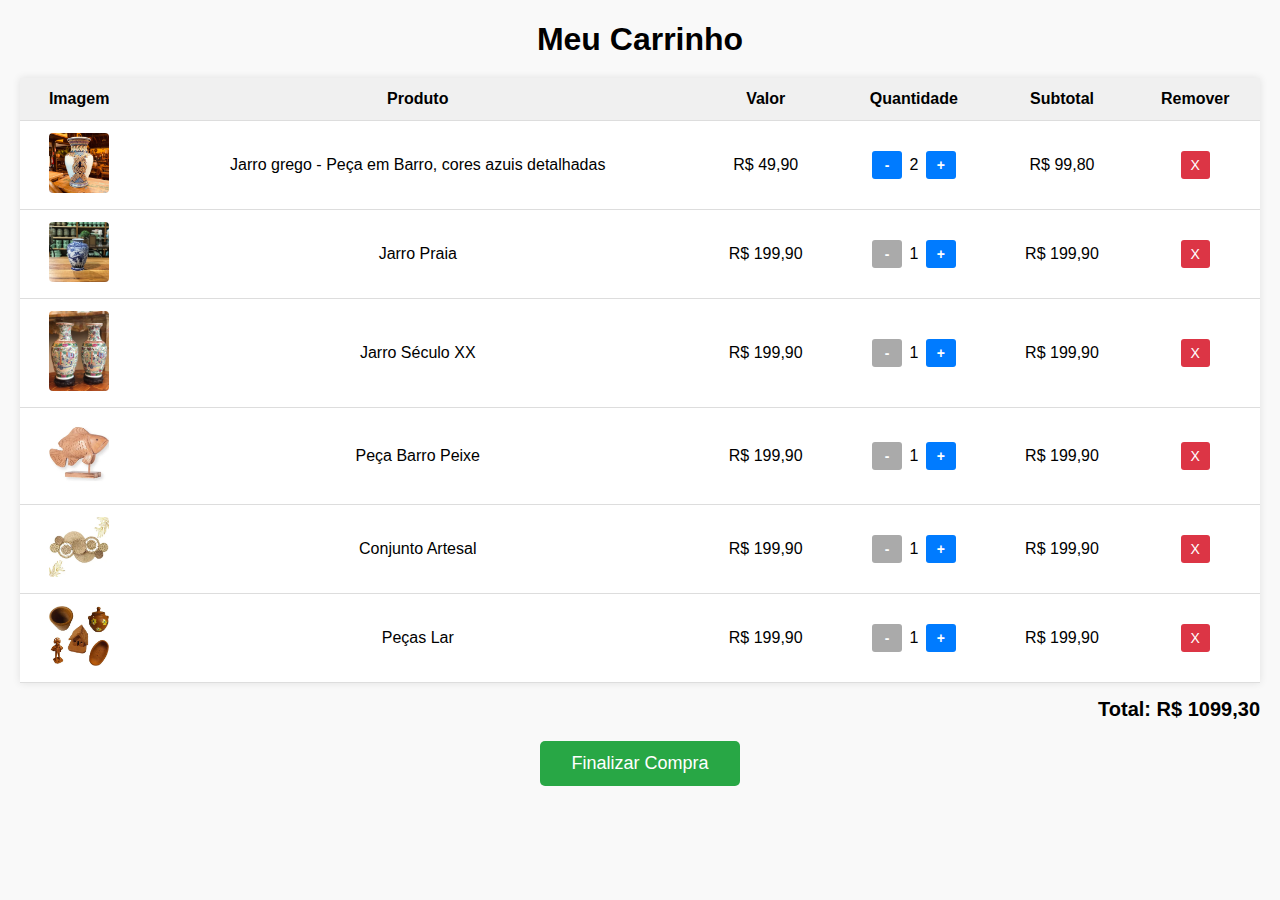
<file: templates/carrinho.html>
<!DOCTYPE html>
<html lang="pt-BR">
<head>
  <meta charset="UTF-8" />
  <meta name="viewport" content="width=device-width, initial-scale=1" />
  <title>Carrinho de Compras</title>
  <link rel="stylesheet" href="static/css/carrinho.css" />
</head>
<body>

  <h1>Meu Carrinho</h1>
  <table id="cart-table">
    <thead>
      <tr>
        <th>Imagem</th>
        <th>Produto</th>
        <th>Valor</th>
        <th>Quantidade</th>
        <th>Subtotal</th>
        <th>Remover</th>
        
      </tr>
    </thead>
    <tbody>
      <!-- Itens serão inseridos aqui pelo JS -->
    </tbody>
  </table>

  <div class="total-container">
    Total: R$ <span id="total">0,00</span>
  </div>

  <button class="finalize-btn" id="finalize-btn">Finalizar Compra</button>

  <script src="static/javascript/carrinho.js"></script>

</body>
</html>
</file>
<file: templates/static/css/carrinho.css>
body {
  font-family: Arial, sans-serif;
  margin: 20px;
  background: #f9f9f9;
}
h1 {
  text-align: center;
  margin-bottom: 20px;
}
table {
  width: 100%;
  border-collapse: collapse;
  background: #fff;
  box-shadow: 0 0 8px rgba(0,0,0,0.1);
}
th, td {
  padding: 12px;
  border-bottom: 1px solid #ddd;
  text-align: center;
}
th {
  background-color: #f0f0f0;
}
img {
  max-width: 60px;
  height: auto;
  border-radius: 4px;
}
button {
  padding: 6px 10px;
  background-color: #007bff;
  color: white;
  border: none;
  border-radius: 3px;
  cursor: pointer;
  font-size: 14px;
}
button:disabled {
  background-color: #aaa;
  cursor: default;
}
.quantity-controls button {
  margin: 0 3px;
  width: 30px;
  font-weight: bold;
}
.remove-btn {
  background-color: #dc3545;
}
.total-container {
  margin-top: 15px;
  text-align: right;
  font-size: 20px;
  font-weight: bold;
}
.finalize-btn {
  margin-top: 20px;
  display: block;
  width: 100%;
  max-width: 200px;
  margin-left: auto;
  margin-right: auto;
  padding: 12px;
  font-size: 18px;
  background-color: #28a745;
  border: none;
  color: white;
  border-radius: 5px;
  cursor: pointer;
}
.finalize-btn:hover {
  background-color: #218838;
}
</file>
